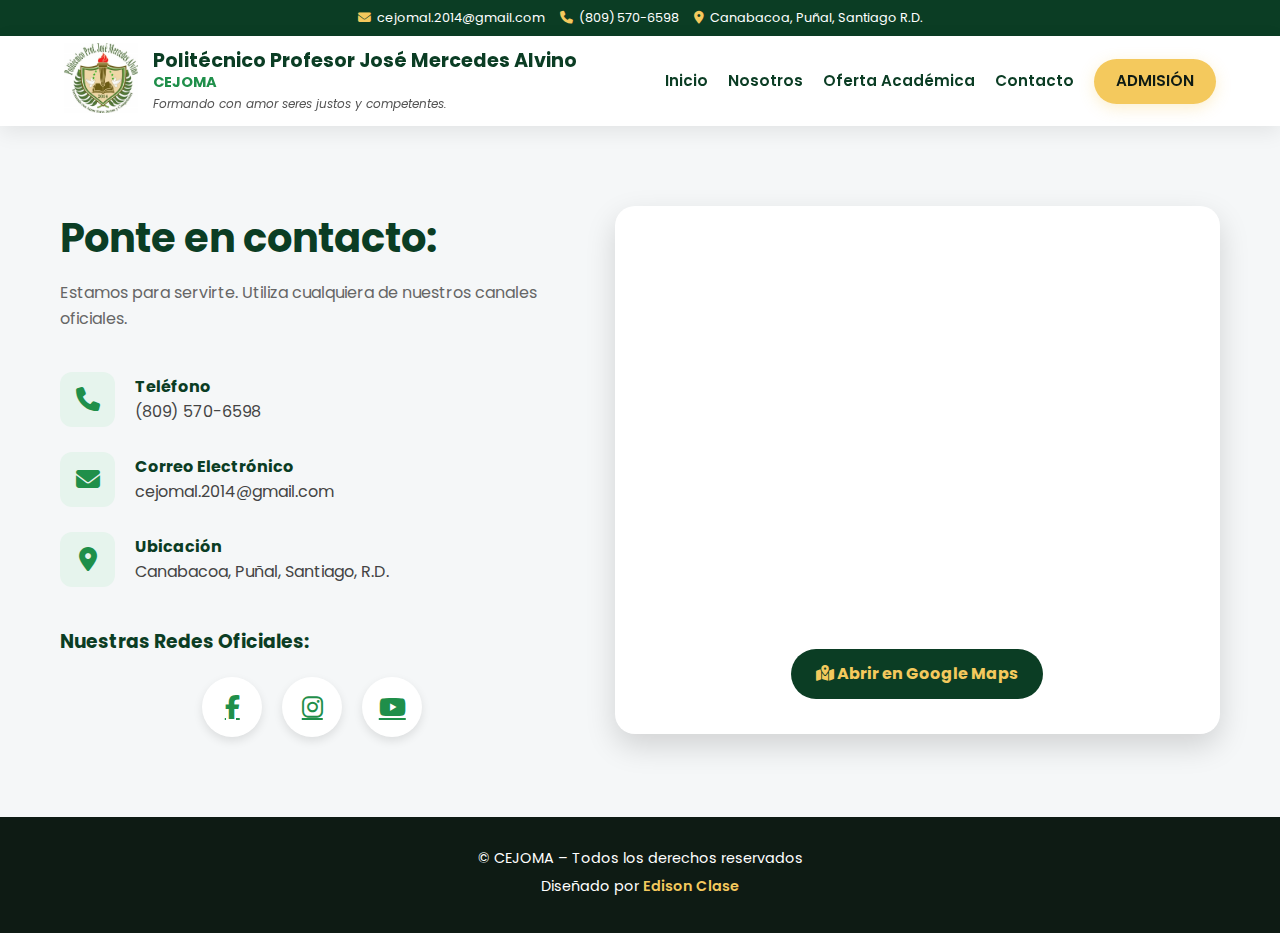
<file: contacto/index.html>
<!DOCTYPE html>
<html lang="es">
<head>
  <meta charset="UTF-8">
  <meta name="viewport" content="width=device-width, initial-scale=1.0">
  <meta name="description" content="Politécnico Profesor José Mercedes Alvino (CEJOMA). Educación técnico-profesional en Santiago, República Dominicana.">
  <meta name="author" content="Edison Clase">
  <meta name="robots" content="index, follow">
  <title>CEJOMA | Politécnico Profesor José Mercedes Alvino</title>
  <link rel="icon" type="image/png" href="../img/logo_jma.png">
  <link rel="preconnect" href="https://fonts.googleapis.com">
  <link rel="preconnect" href="https://fonts.gstatic.com" crossorigin>
  <link href="https://fonts.googleapis.com/css2?family=Poppins:wght@300;400;600;700&display=swap" rel="stylesheet">
  <link rel="stylesheet" href="https://cdnjs.cloudflare.com/ajax/libs/font-awesome/6.5.0/css/all.min.css">
  <link rel="stylesheet" href="../css/global.css">
  <link rel="stylesheet" href="../contacto/styles.css">
</head>

<body>
  <div class="barra_principal">
    <span><i class="fa-solid fa-envelope"></i> cejomal.2014@gmail.com</span>
    <span><i class="fa-solid fa-phone"></i> (809) 570-6598</span>
    <span><i class="fa-solid fa-location-dot"></i> Canabacoa, Puñal, Santiago R.D.</span>
  </div>
  
<header class="encabezado">
  <div class="marca">
    <a href="../index.html"> 
      <img src="../img/Logo_cejoma.jpg" alt="Logo de Cejoma">
    </a>
    <div class="marca-texto">
      <h1>Politécnico Profesor José Mercedes Alvino</h1>
      <h2>CEJOMA</h2>
      <p>Formando con amor seres justos y competentes.</p>
    </div>
  </div> 
    <nav id="menu">
      <a href="../index.html">Inicio</a>
      <a href="../nosotros/index.html">Nosotros</a>
      <a href="../oferta_academica/index.html">Oferta Académica</a>
      <a href="../contacto/index.html">Contacto</a>
      <a class="btn-admision" href="#">Admisión</a>
    </nav>
  <div class="menu-toggle" id="btnMenu">☰</div>
</header>

<main class="contacto_pagina animar_entrada">
  <div class="contacto_contenedor">
    
    <div class="info_contacto">
      <h2 class="titulo_lateral">Ponte en contacto:</h2>
      <p class="subtitulo_contacto">Estamos para servirte. Utiliza cualquiera de nuestros canales oficiales.</p>

      <div class="metodos_contacto">
        <div class="item_contacto">
          <i class="fa-solid fa-phone"></i>
          <div>
            <span>Teléfono</span>
            <p>(809) 570-6598</p>
          </div>
        </div>

        <div class="item_contacto">
          <i class="fa-solid fa-envelope"></i>
          <div>
            <span>Correo Electrónico</span>
            <p>cejomal.2014@gmail.com</p>
          </div>
        </div>

        <div class="item_contacto">
          <i class="fa-solid fa-location-dot"></i>
          <div>
            <span>Ubicación</span>
            <p>Canabacoa, Puñal, Santiago, R.D.</p>
          </div>
        </div>
      </div>

      <div class="redes_contacto">
        <h3 style="color: var(--verde-oscuro); margin-bottom: 20px;">Nuestras Redes Oficiales:</h3>
        <div class="redes"> <a href="https://www.facebook.com/profile.php?id=100009640831152" target="_blank" title="Facebook">
            <i class="fa-brands fa-facebook-f"></i>
          </a>
          <a href="https://www.instagram.com/jose_mercedes_alvino/" target="_blank" title="Instagram">
            <i class="fa-brands fa-instagram"></i>
          </a>
          <a href="http://www.youtube.com/@politecnicoprofesorjosemer7603" target="_blank" title="YouTube">
            <i class="fa-brands fa-youtube"></i>
          </a>
        </div>
      </div>
    </div>

    <div class="mapa_contenedor">
      <div class="caja_mapa_relieve">
        <iframe 
          src="https://www.google.com/maps/embed?pb=!1m18!1m12!1m3!1d3763.5623456789!2d-70.645678!3d19.412345!2m3!1f0!2f0!3f0!3m2!1i1024!2i768!4f13.1!3m3!1m2!1s0x0%3A0x0!2zMTnCsDI0JzQ0LjQiTiA3MMKwMzgnNDQuNCJX!5e0!3m2!1ses!2sdo!4v1625500000000" 
          width="100%" height="400" style="border:0;" allowfullscreen="" loading="lazy">
        </iframe>
        <div class="boton_mapa">
          <a href="https://maps.google.com" target="_blank">
            <i class="fa-solid fa-map-location-dot"></i> Abrir en Google Maps
          </a>
        </div>
      </div>
    </div>

  </div>
</main>

  <footer>
    <p>© CEJOMA – Todos los derechos reservados</p>
    <p>Diseñado por <span>Edison Clase</span></p>
  </footer>
    <script>
    const btnMenu = document.getElementById('btnMenu');
    const menu = document.getElementById('menu');

    btnMenu.addEventListener('click', () => {
    menu.classList.toggle('mostrar');
    });
  </script>

</body>

</html>
</file>
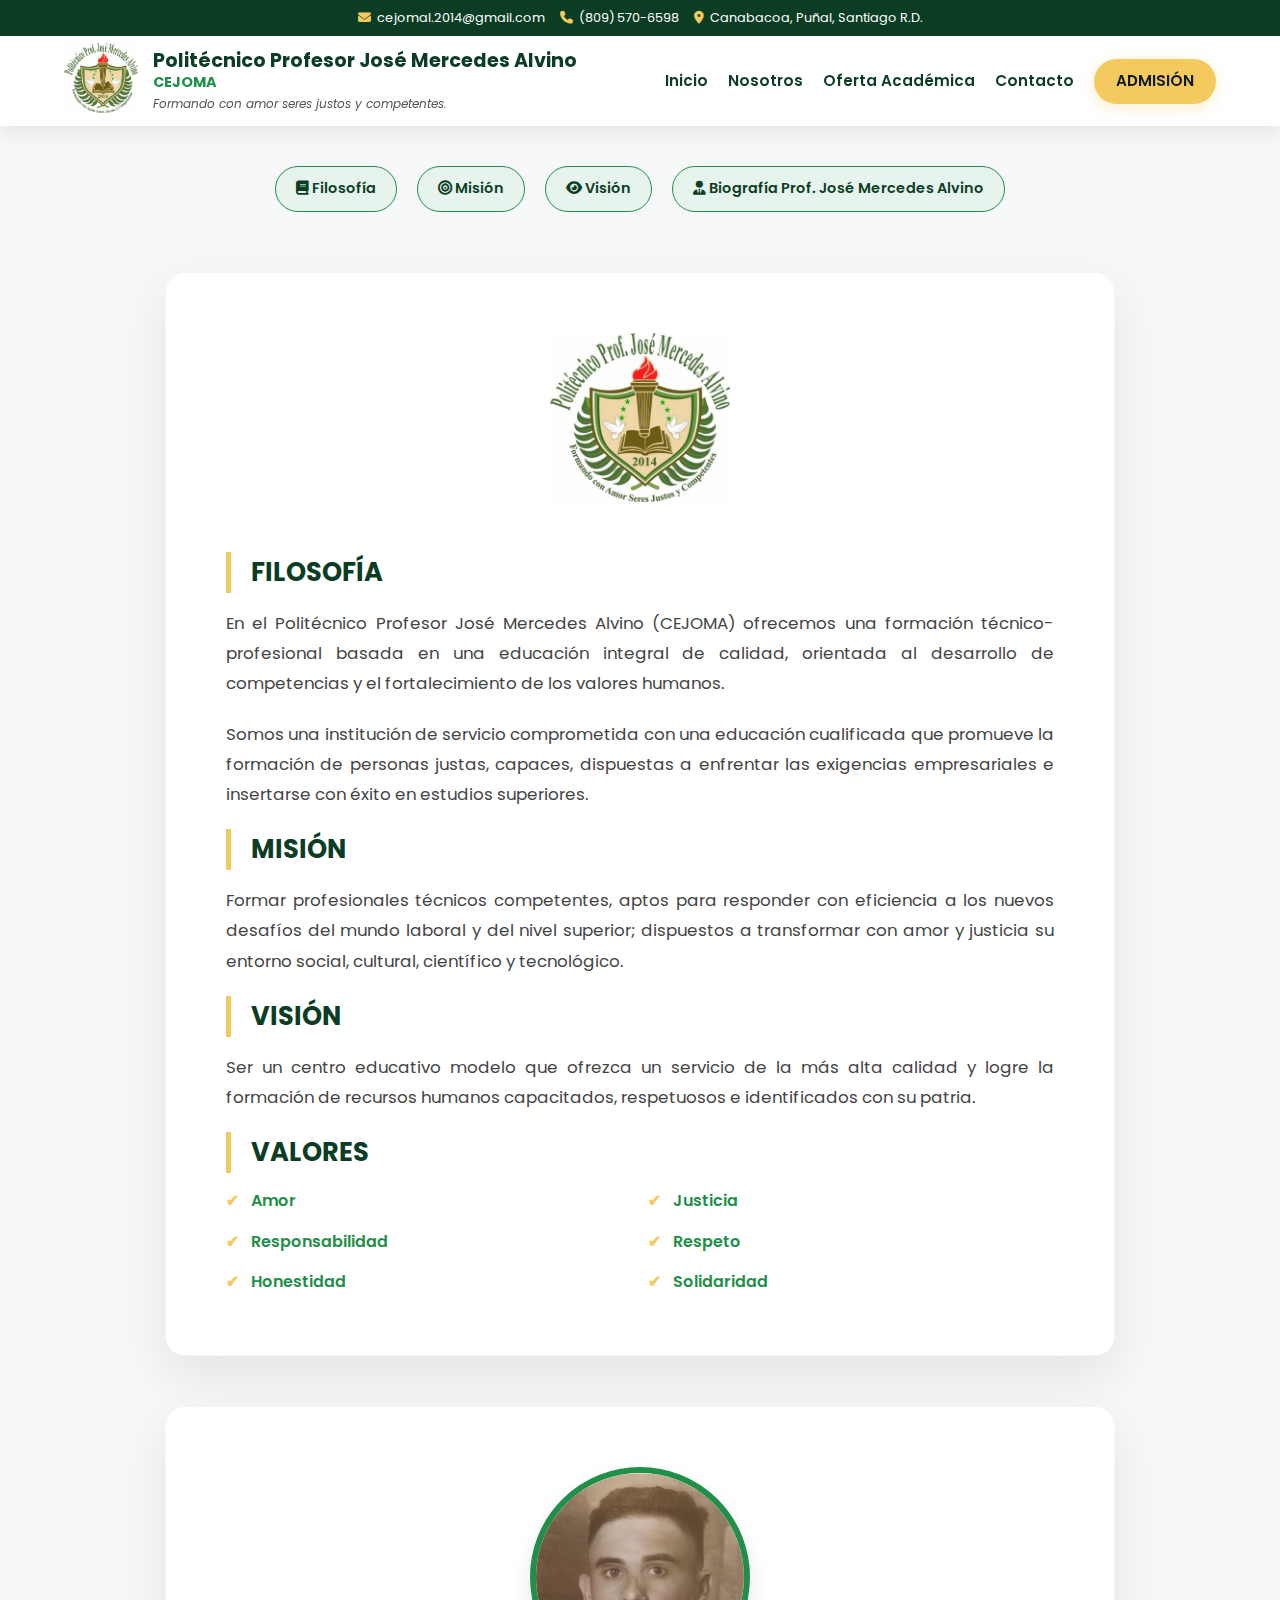
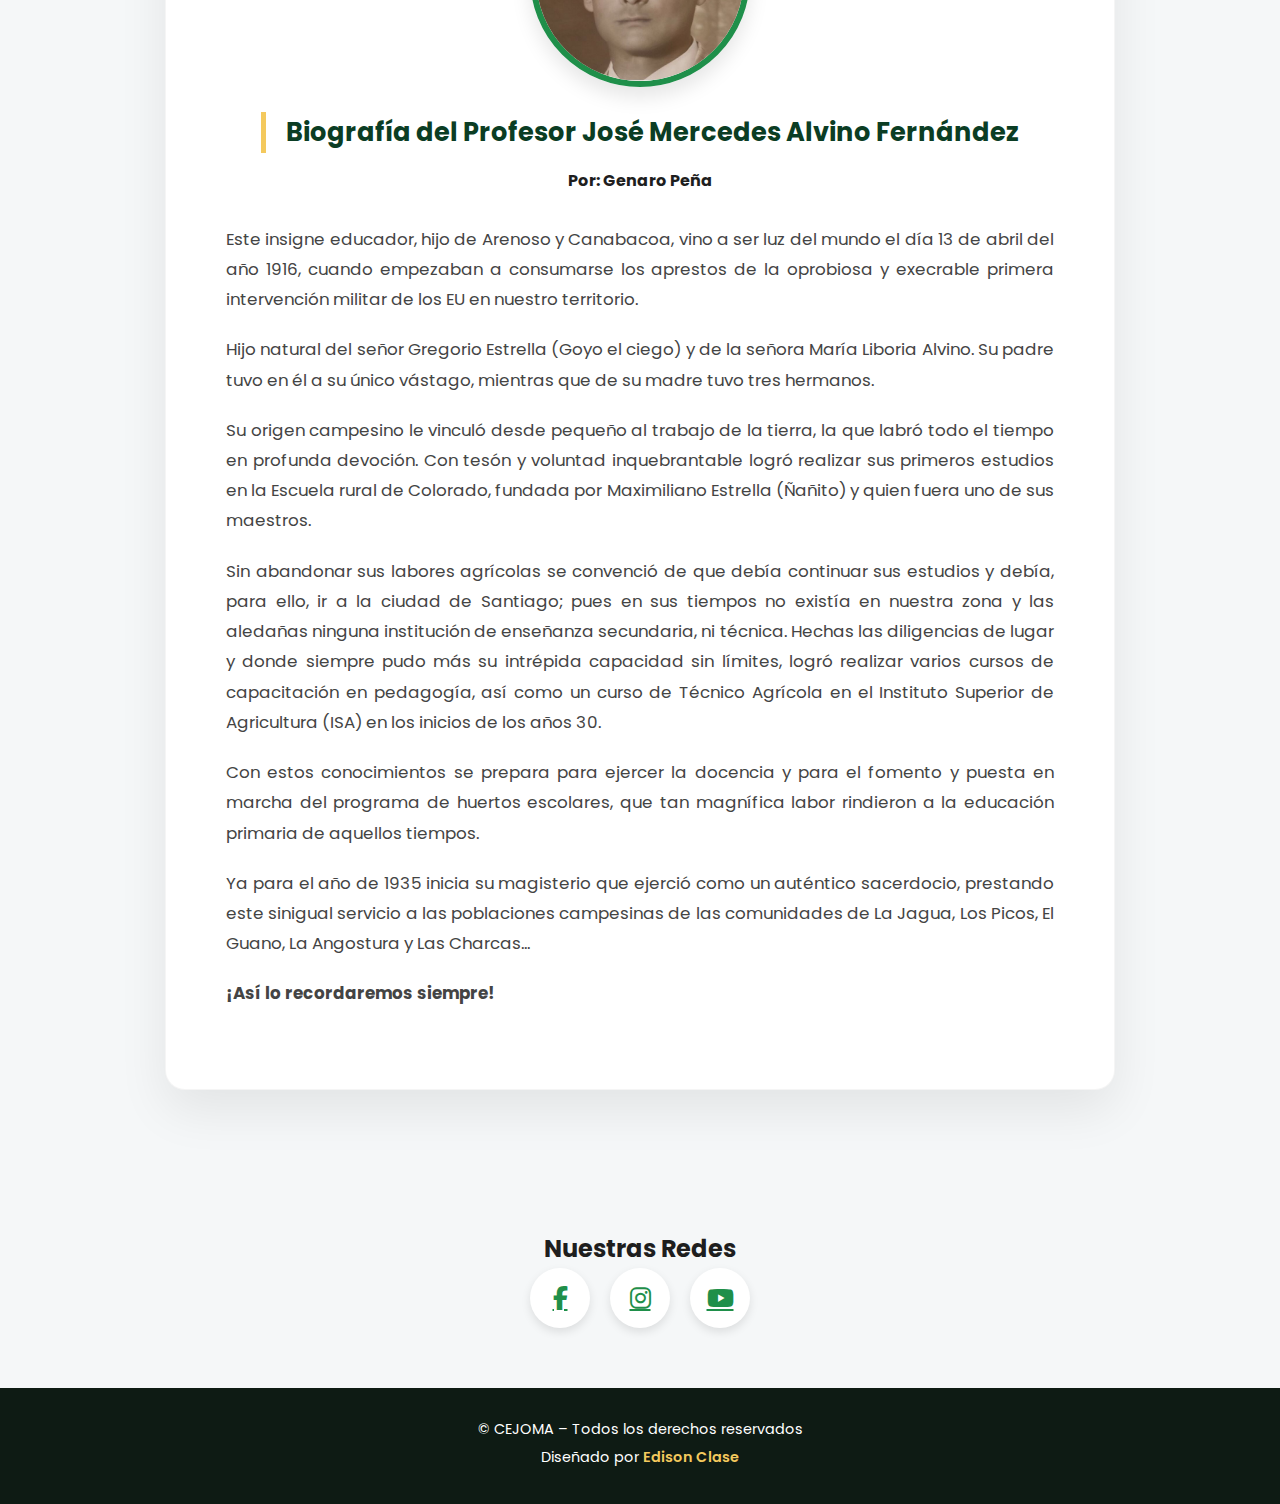
<file: nosotros/index.html>
<!DOCTYPE html>
<html lang="es">
<head>
  <meta charset="UTF-8">
  <meta name="viewport" content="width=device-width, initial-scale=1.0">
  <meta name="description" content="Politécnico Profesor José Mercedes Alvino (CEJOMA). Educación técnico-profesional en Santiago, República Dominicana.">
  <meta name="author" content="Edison Clase">
  <meta name="robots" content="index, follow">
  <title>CEJOMA | Sobre Nosotros</title>
  <link rel="icon" type="image/png" href="../img/logo_jma.png">
  <link rel="preconnect" href="https://fonts.googleapis.com">
  <link rel="preconnect" href="https://fonts.gstatic.com" crossorigin>
  <link href="https://fonts.googleapis.com/css2?family=Poppins:wght@300;400;600;700&display=swap" rel="stylesheet">
  <link rel="stylesheet" href="https://cdnjs.cloudflare.com/ajax/libs/font-awesome/6.5.0/css/all.min.css">
  <link rel="stylesheet" href="../css/global.css">
  <link rel="stylesheet" href="../nosotros/styles.css">
</head>

<body>
  <div class="barra_principal">
    <span><i class="fa-solid fa-envelope"></i> cejomal.2014@gmail.com</span>
    <span><i class="fa-solid fa-phone"></i> (809) 570-6598</span>
    <span><i class="fa-solid fa-location-dot"></i> Canabacoa, Puñal, Santiago R.D.</span>
  </div>

<header class="encabezado">
  <div class="marca">
    <a href="../index.html" class="logo-link"> 
      <img src="../img/Logo_cejoma.jpg" alt="Logo de Cejoma">
    </a>
    <div class="marca-texto">
      <h1>Politécnico Profesor José Mercedes Alvino</h1>
      <h2>CEJOMA</h2>
      <p>Formando con amor seres justos y competentes.</p>
    </div>
  </div> 
    <nav id="menu">
      <a href="../index.html">Inicio</a>
      <a href="../nosotros/index.html">Nosotros</a>
      <a href="../oferta_academica/index.html">Oferta Académica</a>
      <a href="../contacto/index.html">Contacto</a>
      <a class="btn-admision" href="#">Admisión</a>
    </nav>
  <div class="menu-toggle" id="btnMenu">☰</div>
</header>

  <div class="accesos_rapidos animar_entrada">
      <a href="#filosofia"><i class="fa-solid fa-book"></i> Filosofía</a>
      <a href="#mision"><i class="fa-solid fa-bullseye"></i> Misión</a>
      <a href="#vision"><i class="fa-solid fa-eye"></i> Visión</a>
      <a href="#bio"><i class="fa-solid fa-user-tie"></i> Biografía Prof. José Mercedes Alvino</a>
  </div>

  <main class="nosotros_seccion animar_entrada">
    <div class="filo_contenedor">
      
      <div class="filo_caja_relieve" id="filosofia">
        <img class="logo_institucion_grande" src="../img/Logo_cejoma.jpg" alt="Logo de Cejoma">

        <article class="bloque_texto">
          <h3>FILOSOFÍA</h3>
          <p>En el Politécnico Profesor José Mercedes Alvino (CEJOMA) ofrecemos una formación técnico-profesional basada en una educación integral de calidad, orientada al desarrollo de competencias y el fortalecimiento de los valores humanos.</p>
          <p>Somos una institución de servicio comprometida con una educación cualificada que promueve la formación de personas justas, capaces, dispuestas a enfrentar las exigencias empresariales e insertarse con éxito en estudios superiores.</p>
        </article>

        <article class="bloque_texto" id="mision">
          <h3>MISIÓN</h3>
          <p>Formar profesionales técnicos competentes, aptos para responder con eficiencia a los nuevos desafíos del mundo laboral y del nivel superior; dispuestos a transformar con amor y justicia su entorno social, cultural, científico y tecnológico.</p>
        </article>

        <article class="bloque_texto" id="vision">
          <h3>VISIÓN</h3>
          <p>Ser un centro educativo modelo que ofrezca un servicio de la más alta calidad y logre la formación de recursos humanos capacitados, respetuosos e identificados con su patria.</p>
        </article>

        <article class="bloque_texto">
          <h3>VALORES</h3>
          <ul class="lista_valores">
            <li>Amor</li>
            <li>Justicia</li>
            <li>Responsabilidad</li>
            <li>Respeto</li>
            <li>Honestidad</li>
            <li>Solidaridad</li>
          </ul>
        </article>
      </div>

      <div class="filo_caja_relieve" id="bio" style="margin-top: 50px;">
        <div class="bio_header">
            <img class="foto_biografia" src="../img/jose_mercedes_alvino.jpeg" alt="José Mercedes Alvino">
            <div class="bloque_texto">
                <h3>Biografía del Profesor José Mercedes Alvino Fernández</h3>
                <h4>Por: Genaro Peña</h4>
            </div>
        </div>

        <article class="bloque_texto bio_contenido">
          <p>Este insigne educador, hijo de Arenoso y Canabacoa, vino a ser luz del mundo el día 13 de abril del año 1916, cuando empezaban a consumarse los aprestos de la oprobiosa y execrable primera intervención militar de los EU en nuestro territorio.</p>
          <p>Hijo natural del señor Gregorio Estrella (Goyo el ciego) y de la señora María Liboria Alvino. Su padre tuvo en él a su único vástago, mientras que de su madre tuvo tres hermanos.</p>
          <p>Su origen campesino le vinculó desde pequeño al trabajo de la tierra, la que labró todo el tiempo en profunda devoción. Con tesón y voluntad inquebrantable logró realizar sus primeros estudios en la Escuela rural de Colorado, fundada por Maximiliano Estrella (Ñañito) y quien fuera uno de sus maestros.</p>
          <p>Sin abandonar sus labores agrícolas se convenció de que debía continuar sus estudios y debía, para ello, ir a la ciudad de Santiago; pues en sus tiempos no existía en nuestra zona y las aledañas ninguna institución de enseñanza secundaria, ni técnica. Hechas las diligencias de lugar y donde siempre pudo más su intrépida capacidad sin límites, logró realizar varios cursos de capacitación en pedagogía, así como un curso de Técnico Agrícola en el Instituto Superior de Agricultura (ISA) en los inicios de los años 30.</p>
          <p>Con estos conocimientos se prepara para ejercer la docencia y para el fomento y puesta en marcha del programa de huertos escolares, que tan magnífica labor rindieron a la educación primaria de aquellos tiempos.</p>
          <p>Ya para el año de 1935 inicia su magisterio que ejerció como un auténtico sacerdocio, prestando este sinigual servicio a las poblaciones campesinas de las comunidades de La Jagua, Los Picos, El Guano, La Angostura y Las Charcas...</p>
          <p><strong>¡Así lo recordaremos siempre!</strong></p>
        </article>
      </div>

    </div>
  </main>

  <section id="contacto" class="contacto">
    <h2>Nuestras Redes</h2>
    <div class="redes">
      <a href="https://www.facebook.com/profile.php?id=100009640831152" target="_blank"><i class="fa-brands fa-facebook-f"></i></a>
      <a href="https://www.instagram.com/jose_mercedes_alvino/" target="_blank"><i class="fa-brands fa-instagram"></i></a>
      <a href="http://www.youtube.com/@politecnicoprofesorjosemer7603" target="_blank"><i class="fa-brands fa-youtube"></i></a>
    </div>
  </section>

  <footer>
    <p>© CEJOMA – Todos los derechos reservados</p>
    <p>Diseñado por <span>Edison Clase</span></p>
  </footer>
    <script>
    const btnMenu = document.getElementById('btnMenu');
    const menu = document.getElementById('menu');

    btnMenu.addEventListener('click', () => {
    menu.classList.toggle('mostrar');
    });
  </script>
</body>
</html>
</file>
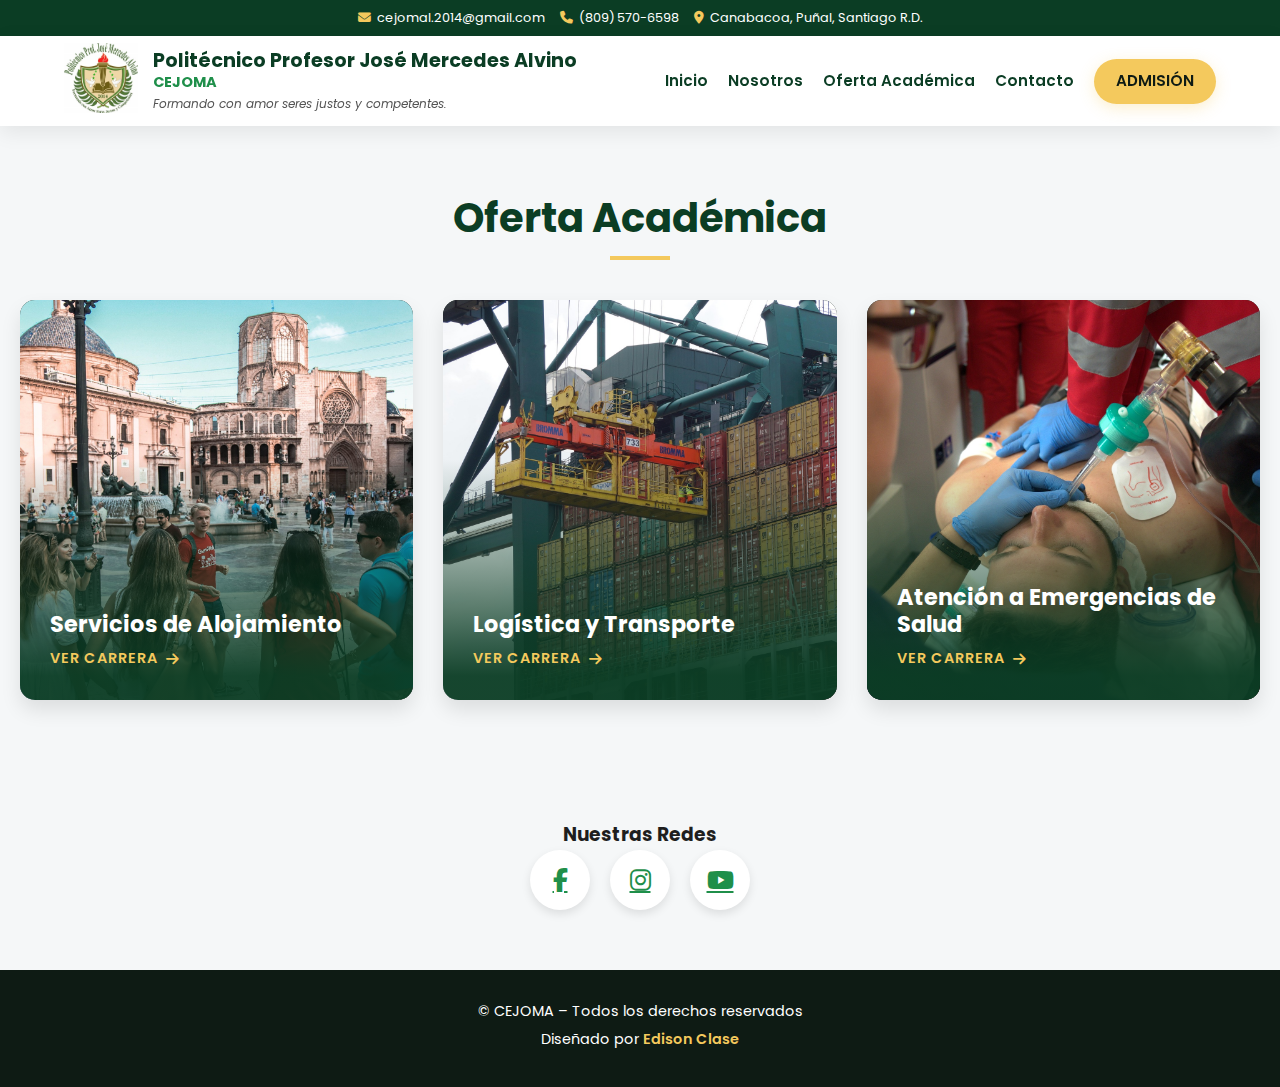
<file: oferta_academica/index.html>
<!DOCTYPE html>
<html lang="es">
<head>
  <meta charset="UTF-8">
  <meta name="viewport" content="width=device-width, initial-scale=1.0">
  <meta name="description" content="Politécnico Profesor José Mercedes Alvino (CEJOMA). Educación técnico-profesional en Santiago, República Dominicana.">
  <meta name="author" content="Edison Clase">
  <meta name="robots" content="index, follow">
  <title>CEJOMA | Oferta Académica</title>
  <link rel="icon" type="image/png" href="../img/logo_jma.png">
  <link rel="preconnect" href="https://fonts.googleapis.com">
  <link rel="preconnect" href="https://fonts.gstatic.com" crossorigin>
  <link href="https://fonts.googleapis.com/css2?family=Poppins:wght@300;400;600;700&display=swap" rel="stylesheet">
  <link rel="stylesheet" href="https://cdnjs.cloudflare.com/ajax/libs/font-awesome/6.5.0/css/all.min.css">
  <link rel="stylesheet" href="../css/global.css">
  <link rel="stylesheet" href="../oferta_academica/styles.css">
</head>

<body>
  <div class="barra_principal">
    <span><i class="fa-solid fa-envelope"></i> cejomal.2014@gmail.com</span>
    <span><i class="fa-solid fa-phone"></i> (809) 570-6598</span>
    <span><i class="fa-solid fa-location-dot"></i> Canabacoa, Puñal, Santiago R.D.</span>
  </div>

<header class="encabezado">
  <div class="marca">
    <a href="../index.html"> 
      <img src="../img/Logo_cejoma.jpg" alt="Logo de Cejoma">
    </a>
    <div class="marca-texto">
      <h1>Politécnico Profesor José Mercedes Alvino</h1>
      <h2>CEJOMA</h2>
      <p>Formando con amor seres justos y competentes.</p>
    </div>
  </div> 
    <nav id="menu">
      <a href="../index.html">Inicio</a>
      <a href="../nosotros/index.html">Nosotros</a>
      <a href="../oferta_academica/index.html">Oferta Académica</a>
      <a href="../contacto/index.html">Contacto</a>
      <a class="btn-admision" href="#">Admisión</a>
    </nav>
  <div class="menu-toggle" id="btnMenu">☰</div>
</header>
<section class="oferta_academica" id="clases">
  <h2 class="of_aca_titulo animar_entrada">Oferta Académica</h2>

  <div class="contenedor_ofertas">
    
    <a href="../programs/servicios_alojamiento/index.html" class="oferta_caja animar_entrada retraso-1">
      <img class="img_clases" src="../img/servicio_alojamiento.jpg" alt="Servicios de Alojamiento">
      <div class="capa_texto">
        <h3>Servicios de Alojamiento</h3>
        <span class="btn_falso">Ver Carrera <i class="fa-solid fa-arrow-right"></i></span>
      </div>
    </a>

    <a href="../programs/logistica_transporte/index.html" class="oferta_caja animar_entrada retraso-2">
      <img class="img_clases" src="../img/logistica_transporte.jpg" alt="Logística y Transporte">
      <div class="capa_texto">
        <h3>Logística y Transporte</h3>
        <span class="btn_falso">Ver Carrera <i class="fa-solid fa-arrow-right"></i></span>
      </div>
    </a>

    <a href="../programs/atencion_emergencia_salud/index.html" class="oferta_caja animar_entrada retraso-3">
      <img class="img_clases" src="../img/atencion_emergencias.jpg" alt="Salud">
      <div class="capa_texto">
        <h3>Atención a Emergencias de Salud</h3>
        <span class="btn_falso">Ver Carrera <i class="fa-solid fa-arrow-right"></i></span>
      </div>
    </a>

  </div>
</section>

<section id="contacto" class="contacto">
    <h3>Nuestras Redes</h3>
    <div class="redes">
      <a href="https://www.facebook.com/profile.php?id=100009640831152" target="_blank"><i class="fa-brands fa-facebook-f"></i></a>
      <a href="https://www.instagram.com/jose_mercedes_alvino/" target="_blank"><i class="fa-brands fa-instagram"></i></a>
      <a href="http://www.youtube.com/@politecnicoprofesorjosemer7603" target="_blank"><i class="fa-brands fa-youtube"></i></a>
    </div>
</section>

  <footer class="animar_entrada">
    <p>© CEJOMA – Todos los derechos reservados</p>
    <p>Diseñado por <span>Edison Clase</span></p>
  </footer>
    <script>
    const btnMenu = document.getElementById('btnMenu');
    const menu = document.getElementById('menu');

    btnMenu.addEventListener('click', () => {
    menu.classList.toggle('mostrar');
    });
  </script>
</body>
</html>
</file>
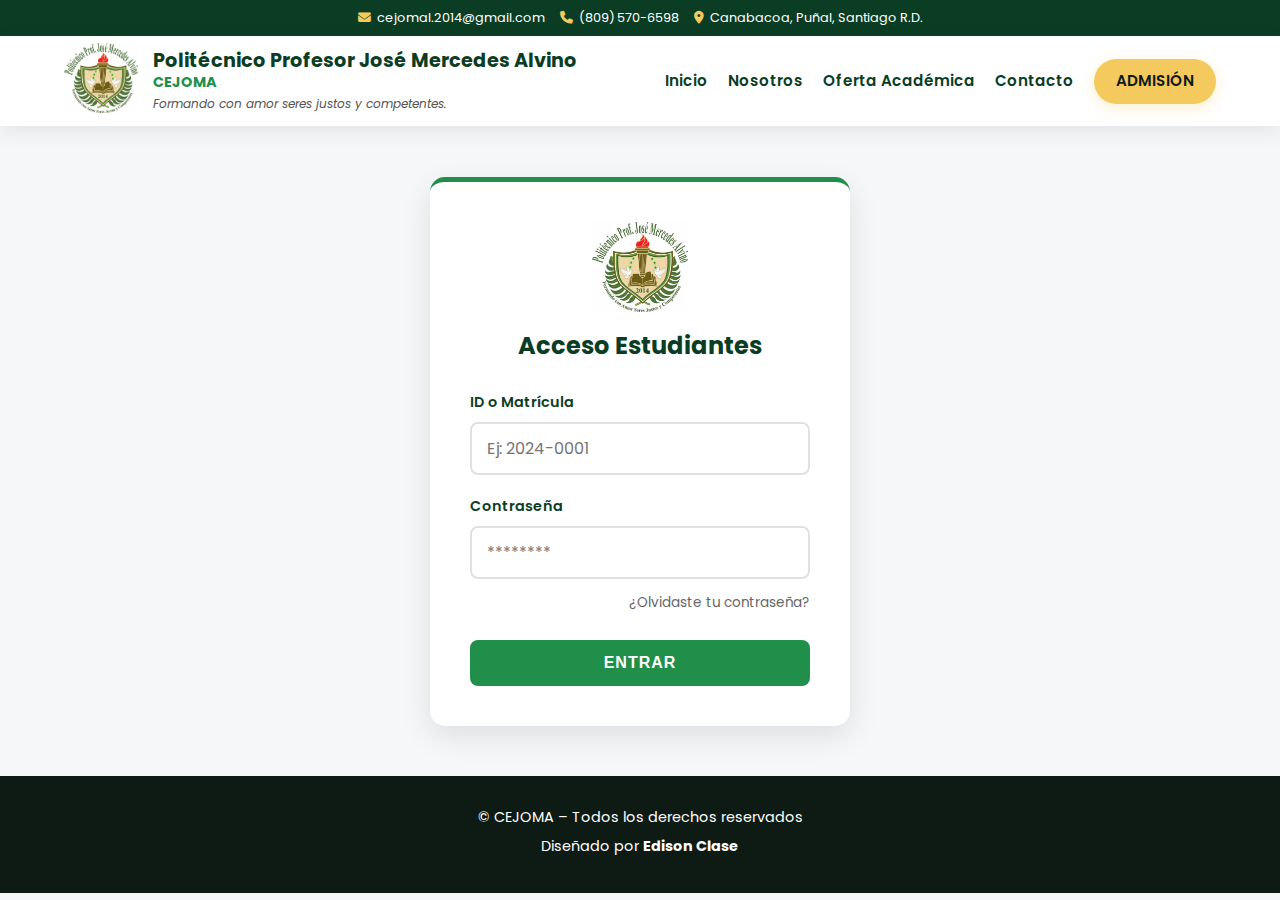
<file: tu_cejoma/index.html>
<!DOCTYPE html>
<html lang="es">
<head>
  <meta charset="UTF-8">
  <meta name="viewport" content="width=device-width, initial-scale=1.0">
  <meta name="description" content="Politécnico Profesor José Mercedes Alvino (CEJOMA). Educación técnico-profesional en Santiago, República Dominicana.">
  <meta name="author" content="Edison Clase">
  <meta name="robots" content="index, follow">
  <title>CEJOMA | Politécnico Profesor José Mercedes Alvino</title>
  <link rel="icon" type="image/png" href="../img/logo_jma.png">
  <link rel="preconnect" href="https://fonts.googleapis.com">
  <link rel="preconnect" href="https://fonts.gstatic.com" crossorigin>
  <link href="https://fonts.googleapis.com/css2?family=Poppins:wght@300;400;600;700&display=swap" rel="stylesheet">
  <link rel="stylesheet" href="https://cdnjs.cloudflare.com/ajax/libs/font-awesome/6.5.0/css/all.min.css">
  <link rel="stylesheet" href="../css/global.css">
  <link rel="stylesheet" href="../tu_cejoma/styles.css">
</head>

<body>
  <div class="barra_principal">
    <span><i class="fa-solid fa-envelope"></i> cejomal.2014@gmail.com</span>
    <span><i class="fa-solid fa-phone"></i> (809) 570-6598</span>
    <span><i class="fa-solid fa-location-dot"></i> Canabacoa, Puñal, Santiago R.D.</span>
  </div>
  
<header class="encabezado">
  <div class="marca">
    <a href="../index.html"> 
      <img src="../img/Logo_cejoma.jpg" alt="Logo de Cejoma">
    </a>
    <div class="marca-texto">
      <h1>Politécnico Profesor José Mercedes Alvino</h1>
      <h2>CEJOMA</h2>
      <p>Formando con amor seres justos y competentes.</p>
    </div>
  </div> 
    <nav id="menu">
      <a href="../index.html">Inicio</a>
      <a href="../nosotros/index.html">Nosotros</a>
      <a href="../oferta_academica/index.html">Oferta Académica</a>
      <a href="../contacto/index.html">Contacto</a>
      <a class="btn-admision" href="#">Admisión</a>
    </nav>
  <div class="menu-toggle" id="btnMenu">☰</div>
</header>

  <main>
    <section class="login-container">
      <form class="form_estudiantes">
        <img src="../img/Logo_cejoma.jpg" alt="Logo Formulario" class="form_logo">
        <h3>Acceso Estudiantes</h3>
        
        <div class="input-group">
          <label for="student-id">ID o Matrícula</label>
          <input type="text" id="student-id" class="form_est-input" placeholder="Ej: 2024-0001" required>
        </div>
        
        <div class="input-group">
          <label for="password">Contraseña</label>
          <input type="password" id="password" class="form_est-input" placeholder="********" required>
        </div>

        <div class="form-footer">
          <a href="/recuperar-password.html" class="link-olvido">¿Olvidaste tu contraseña?</a>
        </div>
        
        <button type="submit" class="btn-enviar">Entrar</button>
      </form>
    </section>
  </main>

  <footer>
    <p>© CEJOMA – Todos los derechos reservados</p>
    <p>Diseñado por <strong>Edison Clase</strong></p>
  </footer>
  <script>
    const btnMenu = document.getElementById('btnMenu');
    const menu = document.getElementById('menu');

    btnMenu.addEventListener('click', () => {
    menu.classList.toggle('mostrar');
    });
  </script>

</body>

</html>
</file>
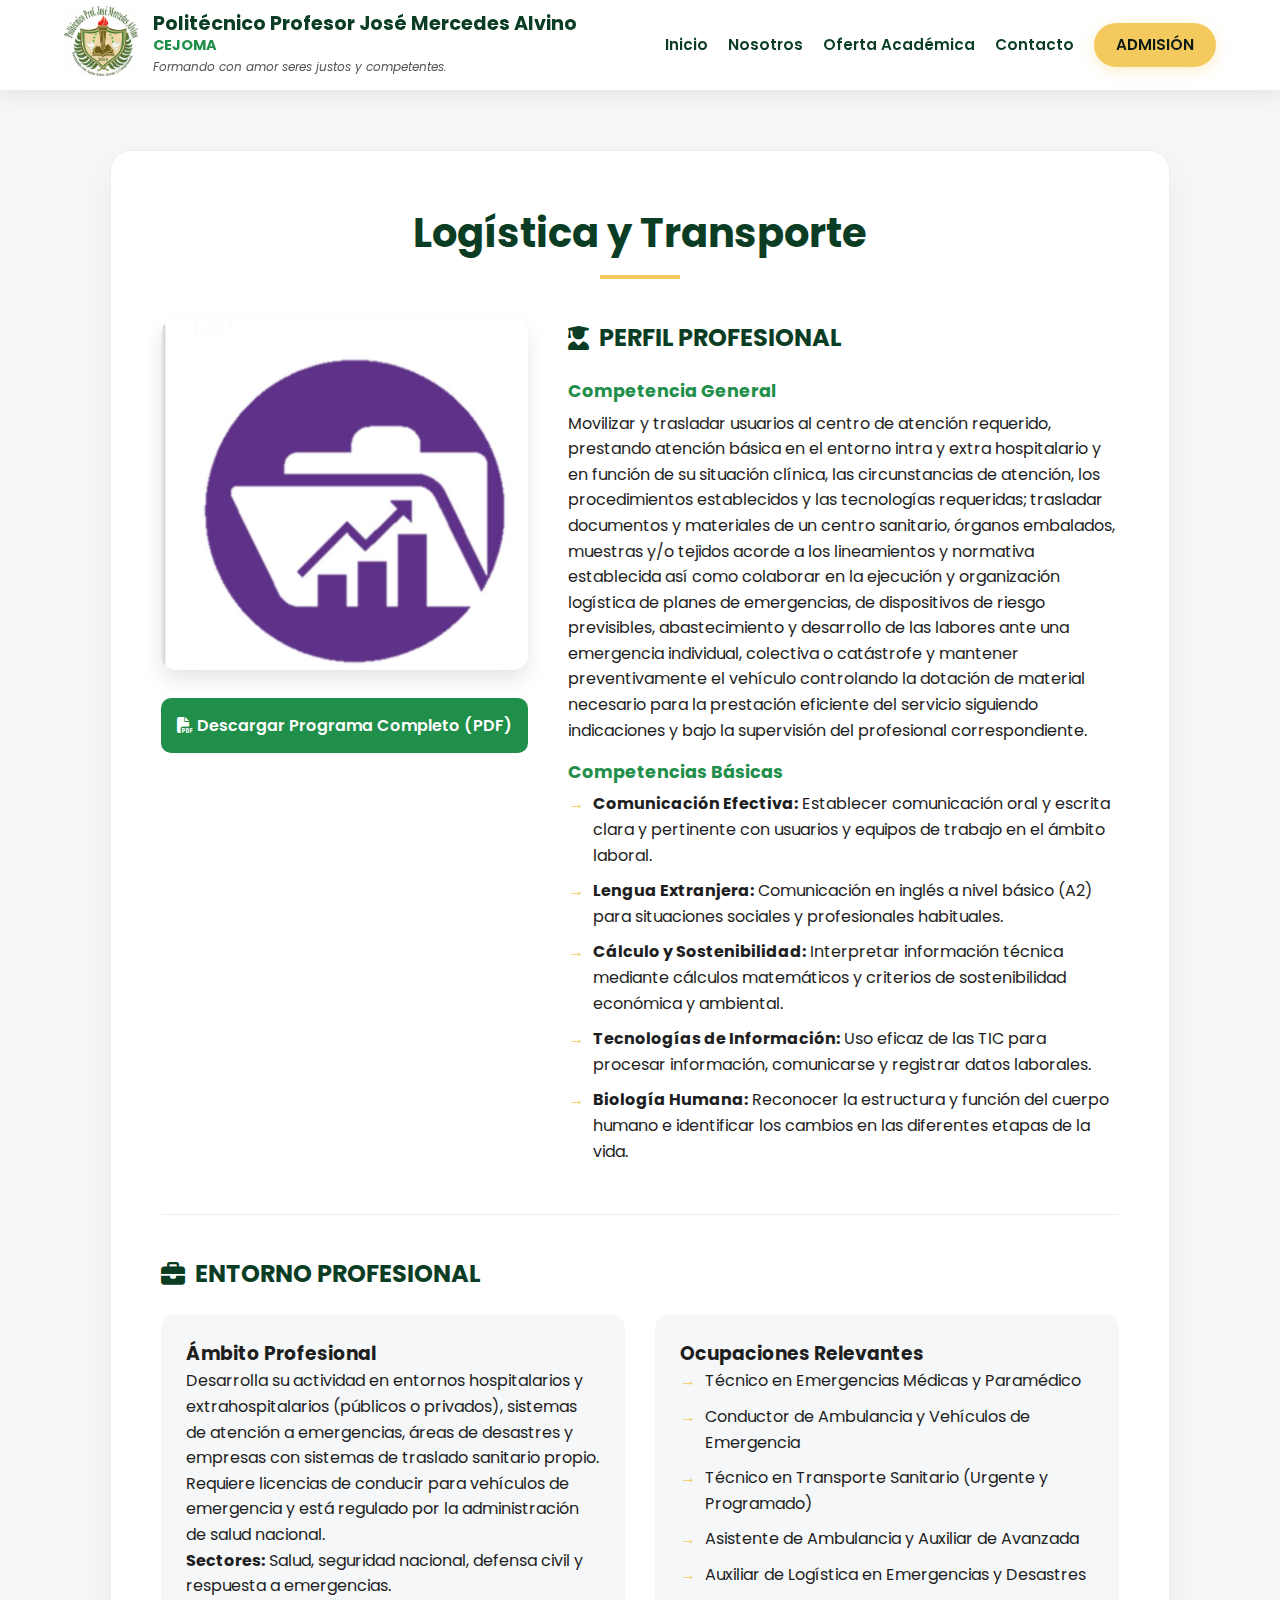
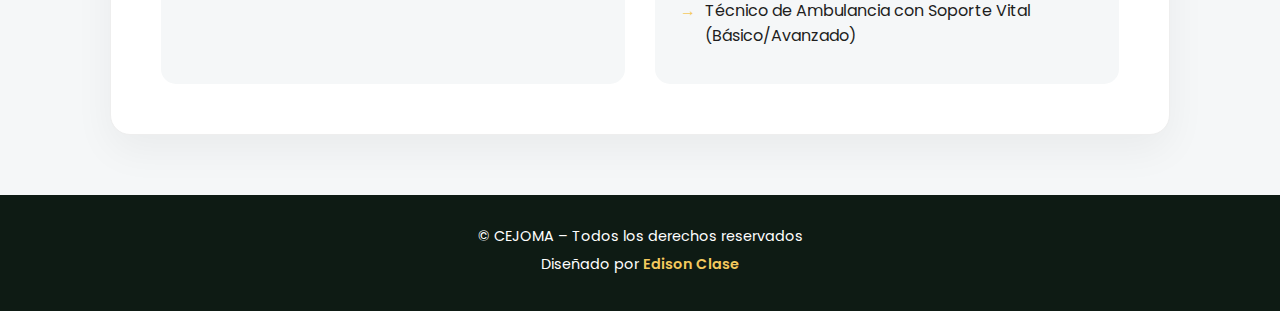
<file: programs/atencion_emergencia_salud/index.html>
<!DOCTYPE html>
<html lang="es">
<head>
    <meta charset="UTF-8">
    <meta name="viewport" content="width=device-width, initial-scale=1.0">
    <title>Logística y Transporte | CEJOMA</title>
    <meta name="description" content="Perfil profesional y competencias del Bachillerato Técnico en Gestión Logística y Transporte en el Politécnico CEJOMA.">
    <link rel="icon" type="image/png" href="../../img/logo-cejoma.png">
    
    <link rel="preconnect" href="https://fonts.googleapis.com">
    <link rel="preconnect" href="https://fonts.gstatic.com" crossorigin>
    <link href="https://fonts.googleapis.com/css2?family=Poppins:wght@300;400;600;700&display=swap" rel="stylesheet">
    <link rel="stylesheet" href="https://cdnjs.cloudflare.com/ajax/libs/font-awesome/6.5.0/css/all.min.css">
    <link rel="stylesheet" href="../../css/global.css">
    <link rel="stylesheet" href="../../programs/styles.css"> 
</head>
<body>
<header class="encabezado">
  <div class="marca">
    <a href="../../index.html"> 
      <img src="../../img/Logo_cejoma.jpg" alt="Logo de Cejoma">
    </a>
    <div class="marca-texto">
      <h1>Politécnico Profesor José Mercedes Alvino</h1>
      <h2>CEJOMA</h2>
      <p>Formando con amor seres justos y competentes.</p>
    </div>
  </div> 
    <nav id="menu">
      <a href="../index.html">Inicio</a>
      <a href="../nosotros/index.html">Nosotros</a>
      <a href="../oferta_academica/index.html">Oferta Académica</a>
      <a href="../contacto/index.html">Contacto</a>
      <a class="btn-admision" href="#">Admisión</a>
    </nav>
  <div class="menu-toggle" id="btnMenu">☰</div>
</header>

    <main class="contenedor_programa animar_entrada">
        <section class="bloque_programa">
            <header class="header_programa">
                <h1 class="title">Logística y Transporte</h1>
                <div class="linea_decorativa"></div>
            </header>

            <div class="grid_contenido">
                <div class="columna_imagen">
                    <img src="../../img/lt_logo.png" alt="Estudiantes de Logística y Transporte" class="img_principal">
                    <a href="../../documentos_cejoma/ZIcR-ayc037-3-bt-logistica-y-transportepdf.pdf" target="_blank" class="btn_pdf">
                        <i class="fa-solid fa-file-pdf"></i> Descargar Programa Completo (PDF)
                    </a>
                </div>

                <div class="columna_texto">
                    <h2 class="subtitle"><i class="fa-solid fa-user-graduate"></i>PERFIL PROFESIONAL</h2>
                    
                    <h3 class="minititle">Competencia General</h3>
                    <p class="texto_descripcion">
                        Movilizar y trasladar usuarios al centro de atención requerido, prestando atención básica en el entorno intra y extra hospitalario y en función de su situación clínica, las circunstancias de atención, los procedimientos establecidos y las tecnologías requeridas; trasladar documentos y materiales de un centro sanitario, órganos embalados, muestras y/o tejidos acorde a los lineamientos y normativa establecida así como colaborar en la ejecución y organización logística de planes de emergencias, de dispositivos de riesgo previsibles, abastecimiento y desarrollo de las labores ante una emergencia individual, colectiva o catástrofe y mantener preventivamente el vehículo controlando la dotación de material necesario para la prestación eficiente del servicio siguiendo indicaciones y bajo la supervisión del profesional correspondiente.
                    </p>
                    
                    <h3 class="minititle">Competencias Básicas</h3>
                    <ul class="lista_competencias">
                        <li><strong>Comunicación Efectiva:</strong> Establecer comunicación oral y escrita clara y pertinente con usuarios y equipos de trabajo en el ámbito laboral.</li>
                        <li><strong>Lengua Extranjera:</strong> Comunicación en inglés a nivel básico (A2) para situaciones sociales y profesionales habituales.</li>
                        <li><strong>Cálculo y Sostenibilidad:</strong> Interpretar información técnica mediante cálculos matemáticos y criterios de sostenibilidad económica y ambiental.</li>
                        <li><strong>Tecnologías de Información:</strong> Uso eficaz de las TIC para procesar información, comunicarse y registrar datos laborales.</li>
                        <li><strong>Biología Humana:</strong> Reconocer la estructura y función del cuerpo humano e identificar los cambios en las diferentes etapas de la vida.</li>
                    </ul>
                </div>
            </div>

            <hr class="separador">

            <section class="entorno_laboral">
                <h2 class="subtitle"><i class="fa-solid fa-briefcase"></i> ENTORNO PROFESIONAL</h2>
                <div class="grid_info">
                    <div class="info_caja">
                    <h3>Ámbito Profesional</h3>
                    <p>
                        Desarrolla su actividad en entornos hospitalarios y extrahospitalarios (públicos o privados), sistemas de atención a emergencias, áreas de desastres y empresas con sistemas de traslado sanitario propio. Requiere licencias de conducir para vehículos de emergencia y está regulado por la administración de salud nacional.
                    </p>
                    <p><strong>Sectores:</strong> Salud, seguridad nacional, defensa civil y respuesta a emergencias.</p>
                </div>
                    <div class="info_caja">
                    <h3>Ocupaciones Relevantes</h3>
                        <ul class="lista_puestos">
                            <li>Técnico en Emergencias Médicas y Paramédico</li>
                            <li>Conductor de Ambulancia y Vehículos de Emergencia</li>
                            <li>Técnico en Transporte Sanitario (Urgente y Programado)</li>
                            <li>Asistente de Ambulancia y Auxiliar de Avanzada</li>
                            <li>Auxiliar de Logística en Emergencias y Desastres</li>
                            <li>Técnico de Ambulancia con Soporte Vital (Básico/Avanzado)</li>
                        </ul>
                    </div>
                </div>
                </div>
            </section>
        </section>
    </main>

  <footer>
    <p>© CEJOMA – Todos los derechos reservados</p>
    <p>Diseñado por <span>Edison Clase</span></p>
  </footer>

  <script>
    const btnMenu = document.getElementById('btnMenu');
    const menu = document.getElementById('menu');

    btnMenu.addEventListener('click', () => {
        menu.classList.toggle('mostrar');
    });
  </script>

</body>
</html>
</file>
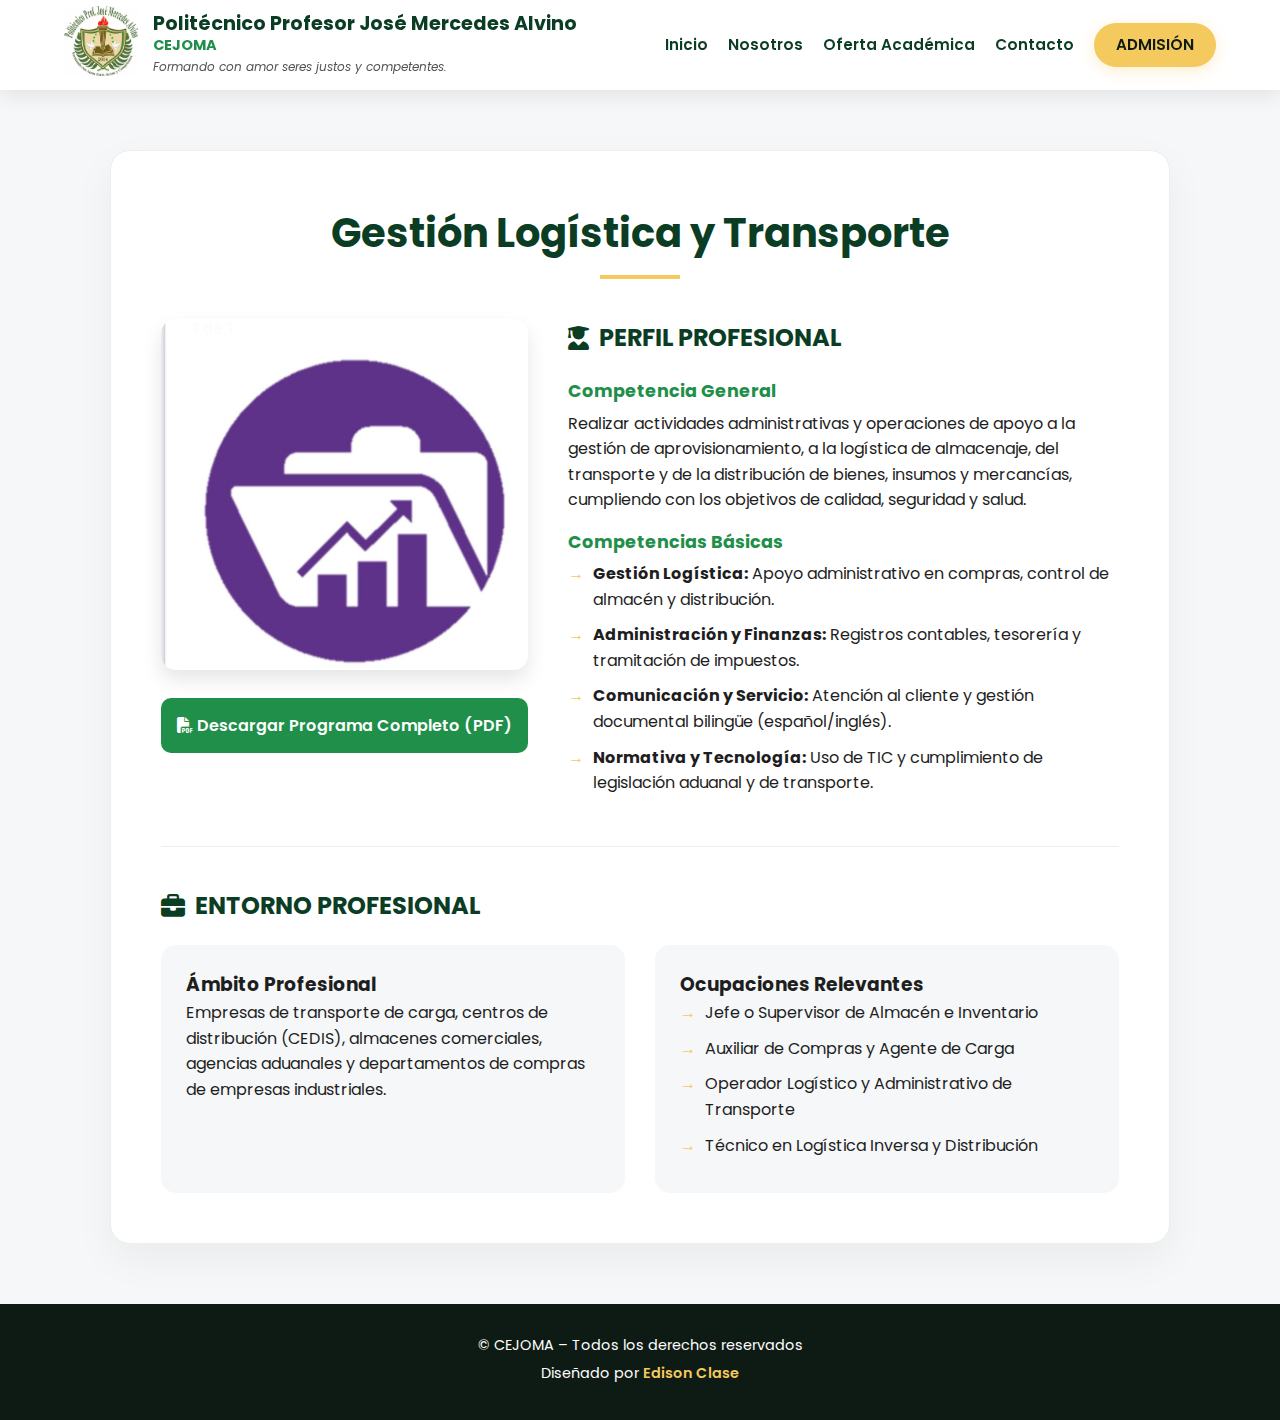
<file: programs/logistica_transporte/index.html>
<!DOCTYPE html>
<html lang="es">
<head>
    <meta charset="UTF-8">
    <meta name="viewport" content="width=device-width, initial-scale=1.0">
    <title>Logística y Transporte | CEJOMA</title>
    <meta name="description" content="Perfil profesional y competencias del Bachillerato Técnico en Gestión Logística y Transporte en el Politécnico CEJOMA.">
    <link rel="icon" type="image/png" href="../../img/logo-cejoma.png">
    
    <link rel="preconnect" href="https://fonts.googleapis.com">
    <link rel="preconnect" href="https://fonts.gstatic.com" crossorigin>
    <link href="https://fonts.googleapis.com/css2?family=Poppins:wght@300;400;600;700&display=swap" rel="stylesheet">
    <link rel="stylesheet" href="https://cdnjs.cloudflare.com/ajax/libs/font-awesome/6.5.0/css/all.min.css">
    <link rel="stylesheet" href="../../css/global.css">
    <link rel="stylesheet" href="../../programs/styles.css"> 
</head>
<body>
<header class="encabezado">
  <div class="marca">
    <a href="../../index.html"> 
      <img src="../../img/Logo_cejoma.jpg" alt="Logo de Cejoma">
    </a>
    <div class="marca-texto">
      <h1>Politécnico Profesor José Mercedes Alvino</h1>
      <h2>CEJOMA</h2>
      <p>Formando con amor seres justos y competentes.</p>
    </div>
  </div> 
    <nav id="menu">
      <a href="../index.html">Inicio</a>
      <a href="../nosotros/index.html">Nosotros</a>
      <a href="../oferta_academica/index.html">Oferta Académica</a>
      <a href="../contacto/index.html">Contacto</a>
      <a class="btn-admision" href="#">Admisión</a>
    </nav>
  <div class="menu-toggle" id="btnMenu">☰</div>
</header>

    <main class="contenedor_programa animar_entrada">
        <section class="bloque_programa">
            <header class="header_programa">
                <h1 class="title">Gestión Logística y Transporte</h1>
                <div class="linea_decorativa"></div>
            </header>

            <div class="grid_contenido">
                <div class="columna_imagen">
                    <img src="../../img/lt_logo.png" alt="Estudiantes de Logística y Transporte" class="img_principal">
                    <a href="../../documentos_cejoma/ZIcR-ayc037-3-bt-logistica-y-transportepdf.pdf" target="_blank" class="btn_pdf">
                        <i class="fa-solid fa-file-pdf"></i> Descargar Programa Completo (PDF)
                    </a>
                </div>

                <div class="columna_texto">
                    <h2 class="subtitle"><i class="fa-solid fa-user-graduate"></i>PERFIL PROFESIONAL</h2>
                    
                    <h3 class="minititle">Competencia General</h3>
                    <p class="texto_descripcion">
                        Realizar actividades administrativas y operaciones de apoyo a la gestión de aprovisionamiento, a la logística de almacenaje, del transporte y de la distribución de bienes, insumos y mercancías, cumpliendo con los objetivos de calidad, seguridad y salud.
                    </p>

                    <h3 class="minititle">Competencias Básicas</h3>
                    <ul class="lista_competencias">
                        <li><strong>Gestión Logística:</strong> Apoyo administrativo en compras, control de almacén y distribución.</li>
                        <li><strong>Administración y Finanzas:</strong> Registros contables, tesorería y tramitación de impuestos.</li>
                        <li><strong>Comunicación y Servicio:</strong> Atención al cliente y gestión documental bilingüe (español/inglés).</li>
                        <li><strong>Normativa y Tecnología:</strong> Uso de TIC y cumplimiento de legislación aduanal y de transporte.</li>
                    </ul>
                </div>
            </div>

            <hr class="separador">

            <section class="entorno_laboral">
                <h2 class="subtitle"><i class="fa-solid fa-briefcase"></i> ENTORNO PROFESIONAL</h2>
                <div class="grid_info">
                    <div class="info_caja">
                        <h3>Ámbito Profesional</h3>
                        <p>Empresas de transporte de carga, centros de distribución (CEDIS), almacenes comerciales, agencias aduanales y departamentos de compras de empresas industriales.</p>
                    </div>
                    <div class="info_caja">
                        <h3>Ocupaciones Relevantes</h3>
                        <ul class="lista_puestos">
                            <li>Jefe o Supervisor de Almacén e Inventario</li>
                            <li>Auxiliar de Compras y Agente de Carga</li>
                            <li>Operador Logístico y Administrativo de Transporte</li>
                            <li>Técnico en Logística Inversa y Distribución</li>
                        </ul>
                    </div>
                </div>
            </section>
        </section>
    </main>

  <footer>
    <p>© CEJOMA – Todos los derechos reservados</p>
    <p>Diseñado por <span>Edison Clase</span></p>
  </footer>

  <script>
    const btnMenu = document.getElementById('btnMenu');
    const menu = document.getElementById('menu');

    btnMenu.addEventListener('click', () => {
        menu.classList.toggle('mostrar');
    });
  </script>

</body>
</html>
</file>
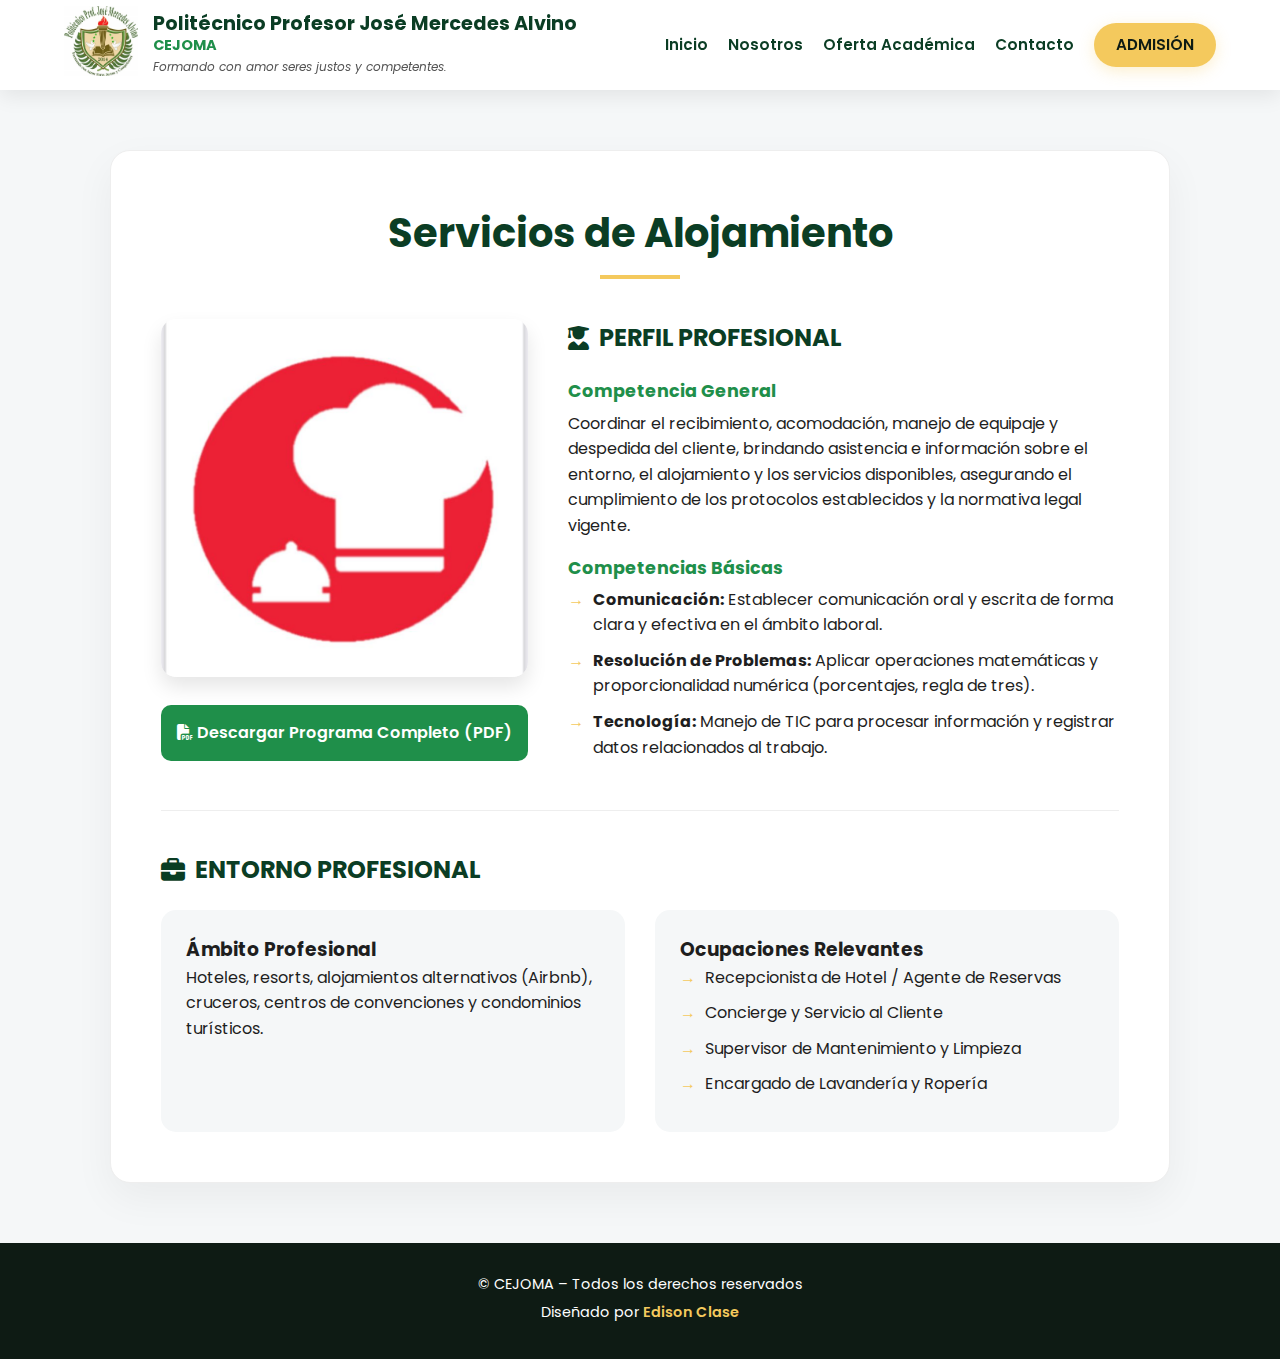
<file: programs/servicios_alojamiento/index.html>
<!DOCTYPE html>
<html lang="es">
<head>
    <meta charset="UTF-8">
    <meta name="viewport" content="width=device-width, initial-scale=1.0">
    <title>Servicios de Alojamiento | CEJOMA</title>
    <meta name="description" content="Perfil profesional y competencias del Bachillerato Técnico en Servicios de Alojamiento en el Politécnico CEJOMA.">
    <link rel="icon" type="image/png" href="../../img/logo-cejoma.png">
    
    <link rel="preconnect" href="https://fonts.googleapis.com">
    <link rel="preconnect" href="https://fonts.gstatic.com" crossorigin>
    <link href="https://fonts.googleapis.com/css2?family=Poppins:wght@300;400;600;700&display=swap" rel="stylesheet">
    <link rel="stylesheet" href="https://cdnjs.cloudflare.com/ajax/libs/font-awesome/6.5.0/css/all.min.css">
    <link rel="stylesheet" href="../../css/global.css">
    <link rel="stylesheet" href="../../programs/styles.css"> </head>
<body>
<header class="encabezado">
  <div class="marca">
    <a href="../../index.html"> 
      <img src="../../img/Logo_cejoma.jpg" alt="Logo de Cejoma">
    </a>
    <div class="marca-texto">
      <h1>Politécnico Profesor José Mercedes Alvino</h1>
      <h2>CEJOMA</h2>
      <p>Formando con amor seres justos y competentes.</p>
    </div>
  </div> 
    <nav id="menu">
      <a href="../index.html">Inicio</a>
      <a href="../nosotros/index.html">Nosotros</a>
      <a href="../oferta_academica/index.html">Oferta Académica</a>
      <a href="../contacto/index.html">Contacto</a>
      <a class="btn-admision" href="#">Admisión</a>
    </nav>
  <div class="menu-toggle" id="btnMenu">☰</div>
</header>

    <main class="contenedor_programa animar_entrada">
        <section class="bloque_programa">
            <header class="header_programa">
                <h1 class="title">Servicios de Alojamiento</h1>
                <div class="linea_decorativa"></div>
            </header>

            <div class="grid_contenido">
                <div class="columna_imagen">
                    <img src="../../img/sa_logo.png" alt="Logo de Servicios de Alojamiento" class="img_principal">
                    <a href="../../documentos_cejoma/2025_06_27_HOYT-03_3-Bachillerato Técnico en Servicios de Alojamiento.pdf" target="_blank" class="btn_pdf">
                        <i class="fa-solid fa-file-pdf"></i> Descargar Programa Completo (PDF)
                    </a>
                </div>

                <div class="columna_texto">
                    <h2 class="subtitle"><i class="fa-solid fa-user-graduate"></i> PERFIL PROFESIONAL</h2>
                    
                    <h3 class="minititle">Competencia General</h3>
                    <p class="texto_descripcion">
                        Coordinar el recibimiento, acomodación, manejo de equipaje y despedida del cliente, brindando asistencia e información sobre el entorno, el alojamiento y los servicios disponibles, asegurando el cumplimiento de los protocolos establecidos y la normativa legal vigente.
                    </p>

                    <h3 class="minititle">Competencias Básicas</h3>
                    <ul class="lista_competencias">
                        <li><strong>Comunicación:</strong> Establecer comunicación oral y escrita de forma clara y efectiva en el ámbito laboral.</li>
                        <li><strong>Resolución de Problemas:</strong> Aplicar operaciones matemáticas y proporcionalidad numérica (porcentajes, regla de tres).</li>
                        <li><strong>Tecnología:</strong> Manejo de TIC para procesar información y registrar datos relacionados al trabajo.</li>
                    </ul>
                </div>
            </div>

            <hr class="separador">

            <section class="entorno_laboral">
                <h2 class="subtitle"><i class="fa-solid fa-briefcase"></i> ENTORNO PROFESIONAL</h2>
                <div class="grid_info">
                    <div class="info_caja">
                        <h3>Ámbito Profesional</h3>
                        <p>Hoteles, resorts, alojamientos alternativos (Airbnb), cruceros, centros de convenciones y condominios turísticos.</p>
                    </div>
                    <div class="info_caja">
                        <h3>Ocupaciones Relevantes</h3>
                        <ul class="lista_puestos">
                            <li>Recepcionista de Hotel / Agente de Reservas</li>
                            <li>Concierge y Servicio al Cliente</li>
                            <li>Supervisor de Mantenimiento y Limpieza</li>
                            <li>Encargado de Lavandería y Ropería</li>
                        </ul>
                    </div>
                </div>
            </section>
        </section>
    </main>

  <footer>
    <p>© CEJOMA – Todos los derechos reservados</p>
    <p>Diseñado por <span>Edison Clase</span></p>
  </footer>

  <script>
    const btnMenu = document.getElementById('btnMenu');
    const menu = document.getElementById('menu');

    btnMenu.addEventListener('click', () => {
    menu.classList.toggle('mostrar');
    });
  </script>

    </body>

</html>
</file>
<file: css/global.css>
/* =========================================
   ESTILOS GLOBALES (HEADER Y FOOTER)
   ========================================= */
:root {
  --verde-base: #1f8f4a;
  --verde-oscuro: #0b3d24;
  --verde-claro: #e6f4ed;
  --dorado: #f4c95d;
  --blanco: #ffffff;
  --oscuro: #0e1b14;
  --texto: #1e1e1e;
  --gris-suave: #f5f7f8;
}

* { margin: 0; padding: 0; box-sizing: border-box; }

body {
  font-family: 'Poppins', sans-serif;
  background: var(--gris-suave);
  color: var(--texto);
  line-height: 1.6;
  overflow-x: hidden; /* Evita scroll horizontal */
}

/* BARRA SUPERIOR */
.barra_principal {
  background: var(--verde-oscuro);
  color: var(--blanco);
  display: flex;
  justify-content: center;
  flex-wrap: wrap;
  gap: 15px;
  padding: 8px 20px;
  font-size: 0.8rem;
}

.barra_principal span {
  display: flex;
  align-items: center;
  white-space: nowrap;
}

.barra_principal i {
  color: var(--dorado);
  margin-right: 6px;
}

/* ENCABEZADO */
.encabezado {
  background: var(--blanco);
  display: flex;
  justify-content: space-between;
  align-items: center;
  padding: 10px 5%;
  box-shadow: 0 6px 20px rgba(0,0,0,.08);
  position: sticky;
  top: 0;
  z-index: 1000;
  height: 90px;
}

.marca {
  display: flex;
  align-items: center;
  gap: 15px;
  text-decoration: none;
}

.marca img {
  height: 70px;
  width: auto;
}

.marca-texto h1 {
  font-size: 1.2rem;
  color: var(--verde-oscuro);
  line-height: 1.1;
  font-weight: 700;
}

.marca-texto h2 {
  font-size: 0.9rem;
  color: var(--verde-base);
}

.marca-texto p {
  font-size: 0.75rem;
  color: #555;
  font-style: italic;
}

/* NAVEGACIÓN ESCRITORIO */
nav {
  display: flex;
  align-items: center;
}

nav a {
  margin-left: 20px;
  text-decoration: none;
  color: var(--verde-oscuro);
  font-weight: 600;
  font-size: 0.95rem;
  transition: 0.3s;
}

nav a:hover {
  color: var(--dorado);
}

.menu-toggle {
  display: none;
  font-size: 1.8rem;
  cursor: pointer;
  color: var(--verde-oscuro);
}

/* BOTÓN DE ADMISIÓN */
.btn-admision {
    background-color: var(--dorado);
    color: var(--oscuro) !important;
    padding: 10px 22px;
    border-radius: 50px;
    box-shadow: 0 4px 15px rgba(244, 201, 93, 0.3);
    text-transform: uppercase;
}

/* FOOTER */
footer {
  background: var(--oscuro);
  color: white;
  text-align: center;
  padding: 30px 20px;
  margin-top: 0;
}

footer p { margin-bottom: 5px; font-size: 0.9rem; }
footer span { color: var(--dorado); font-weight: 600; }

/* RESPONSIVE GLOBAL */
@media (max-width: 992px) {
  .marca-texto h1 { font-size: 1rem; }
  .marca-texto p { display: none; }
}

@media (max-width: 768px) {
  .barra_principal { display: none; }
  
  .encabezado { height: 70px; }
  .marca img { height: 50px; }
  .marca-texto h2 { display: none; }

  .menu-toggle { display: block; }

  nav {
    position: fixed;
    top: 70px;
    left: -100%;
    flex-direction: column;
    background: var(--blanco);
    width: 100%;
    height: calc(100vh - 70px);
    transition: 0.4s ease-in-out;
    padding-top: 40px;
    z-index: 999;
  }

  nav.mostrar { left: 0; }

  nav a {
    margin: 15px 0;
    font-size: 1.2rem;
    width: 80%;
    text-align: center;
    padding: 10px;
  }
  
  nav .btn-admision { margin-left: 0; margin-top: 10px; }
}
</file>
<file: contacto/styles.css>
/* =========================================
   ESTILOS ESPECÍFICOS DE CONTACTO
   ========================================= */
.contacto_pagina {
  padding: 80px 20px;
  max-width: 1200px;
  margin: 0 auto;
}

.contacto_contenedor {
  display: flex;
  gap: 50px;
  align-items: flex-start;
  flex-wrap: wrap;
}

.info_contacto {
  flex: 1;
  min-width: 300px;
}

.titulo_lateral {
  color: var(--verde-oscuro);
  font-size: 2.5rem;
  margin-bottom: 10px;
}

.subtitulo_contacto {
  color: #666;
  margin-bottom: 40px;
}

.metodos_contacto {
  display: flex;
  flex-direction: column;
  gap: 25px;
  margin-bottom: 40px;
}

.item_contacto {
  display: flex;
  align-items: center;
  gap: 20px;
}

.item_contacto i {
  font-size: 1.5rem;
  color: var(--verde-base);
  background: var(--verde-claro);
  width: 55px;
  height: 55px;
  display: flex;
  align-items: center;
  justify-content: center;
  border-radius: 12px;
}

.item_contacto span {
  display: block;
  font-weight: bold;
  color: var(--verde-oscuro);
  font-size: 1rem;
}

.item_contacto p { color: #444; }

/* --- CONTACTO --- */
.contacto { padding: 60px 5%; text-align: center; }
.redes { display: flex; justify-content: center; gap: 20px; flex-wrap: wrap; }
.redes a {
  width: 60px; height: 60px;
  background: white;
  border-radius: 50%;
  display: flex; align-items: center; justify-content: center;
  font-size: 1.5rem; color: var(--verde-base);
  box-shadow: 0 4px 10px rgba(0,0,0,0.1);
  transition: 0.3s;
}
.redes a:hover { background: var(--dorado); color: white; transform: translateY(-5px); }

/* =========================================
   CONTENEDOR DEL MAPA (CON RELIEVE)
   ========================================= */
.mapa_contenedor {
  flex: 1.2;
  min-width: 350px;
}

.caja_mapa_relieve {
  background: white;
  padding: 15px;
  border-radius: 20px;
  box-shadow: 0 12px 30px rgba(0,0,0,0.15);
  overflow: hidden;
  transition: transform 0.4s ease;
}

.caja_mapa_relieve:hover {
  transform: translateY(-5px);
}

.caja_mapa_relieve iframe { border-radius: 10px; }

.boton_mapa { padding: 20px; text-align: center; }

.boton_mapa a {
  display: inline-block;
  background: var(--verde-oscuro);
  color: var(--dorado);
  padding: 12px 25px;
  text-decoration: none;
  border-radius: 50px;
  font-weight: bold;
  transition: 0.3s;
}

.boton_mapa a:hover {
  background: var(--verde-base);
  color: white;
  box-shadow: 0 5px 15px rgba(31, 143, 74, 0.3);
}
</file>
<file: nosotros/styles.css>
/* MENÚ DE ACCESOS RÁPIDOS */
.accesos_rapidos {
    background: var(--gris-suave);
    display: flex;
    justify-content: center;
    gap: 20px;
    padding: 20px;
    margin-top: 20px;
}

.accesos_rapidos a {
    text-decoration: none;
    background: var(--verde-claro);
    color: var(--verde-oscuro);
    padding: 10px 20px;
    border-radius: 50px;
    font-weight: 600;
    font-size: 0.9rem;
    transition: 0.3s;
    border: 1px solid var(--verde-base);
}

.accesos_rapidos a:hover {
    background: var(--verde-base);
    color: white;
    transform: translateY(-3px);
}

/* =========================================
   SECCIÓN: NOSOTROS / BIO (Relieve Unificado)
   ========================================= */
.nosotros_seccion {
  padding: 40px 20px 80px 20px;
  display: flex;
  justify-content: center;
}

.filo_contenedor { max-width: 950px; width: 100%; }

.filo_caja_relieve {
  background: var(--blanco);
  padding: 60px;
  border-radius: 20px;
  box-shadow: 0 20px 50px rgba(0,0,0,0.08);
  border: 1px solid rgba(0,0,0,0.04);
  transition: all 0.4s ease;
}

.filo_caja_relieve:hover {
  transform: translateY(-5px);
  box-shadow: 0 30px 60px rgba(31, 143, 74, 0.12);
}

.logo_institucion_grande {
  width: 180px;
  display: block;
  margin: 0 auto 50px auto;
}

/* ESTILOS DE LA BIO */
.bio_header {
    display: flex;
    flex-direction: column;
    align-items: center;
    text-align: center;
    margin-bottom: 30px;
}

.foto_biografia {
    width: 220px;
    height: 220px;
    object-fit: cover;
    border-radius: 50%; /* Borde Redondo */
    border: 6px solid var(--verde-base); /* Borde Verde Institucional */
    margin-bottom: 25px;
    box-shadow: 0 10px 20px rgba(0,0,0,0.1);
}

.bloque_texto h3 {
  color: var(--verde-oscuro);
  font-size: 1.6rem;
  margin-bottom: 15px;
  border-left: 5px solid var(--dorado);
  padding-left: 20px;
}

.bloque_texto p {
  color: #444;
  font-size: 1.05rem;
  line-height: 1.8;
  text-align: justify;
  margin-bottom: 20px;
}

/* Lista de Valores */
.lista_valores {
  list-style: none;
  display: grid;
  grid-template-columns: repeat(2, 1fr);
  gap: 15px;
}

.lista_valores li {
  font-weight: 600;
  color: var(--verde-base);
  display: flex;
  align-items: center;
}

.lista_valores li::before {
  content: "✔";
  margin-right: 12px;
  color: var(--dorado);
}

/* --- CONTACTO --- */
.contacto { padding: 60px 5%; text-align: center; }
.redes { display: flex; justify-content: center; gap: 20px; flex-wrap: wrap; }
.redes a {
  width: 60px; height: 60px;
  background: white;
  border-radius: 50%;
  display: flex; align-items: center; justify-content: center;
  font-size: 1.5rem; color: var(--verde-base);
  box-shadow: 0 4px 10px rgba(0,0,0,0.1);
  transition: 0.3s;
}
.redes a:hover { background: var(--dorado); color: white; transform: translateY(-5px); }


@media (max-width: 600px) {
  .accesos_rapidos {
    flex-wrap: wrap;
    gap: 10px;
  }

  .accesos_rapidos a {
    font-size: 0.8rem;
    padding: 8px 14px;
  }
}

@media (max-width: 600px) {

  .filo_caja_relieve {
    padding: 25px;
  }

  .logo_institucion_grande {
    width: 120px;
    margin-bottom: 30px;
  }

  .bloque_texto h3 {
    font-size: 1.3rem;
    padding-left: 12px;
  }

  .bloque_texto p {
    font-size: 0.95rem;
  }

  .lista_valores {
    grid-template-columns: 1fr; /* una sola columna en móvil */
  }

}
</file>
<file: oferta_academica/styles.css>
/* =========================================
   SECCIÓN: OFERTA ACADÉMICA (Limpio y Moderno)
   ========================================= */
.oferta_academica {
  padding: 60px 20px;
  max-width: 1300px;
  margin: 0 auto;
  text-align: center;
}

.of_aca_titulo {
  font-size: 2.5rem;
  color: var(--verde-oscuro);
  margin-bottom: 50px;
  position: relative;
  display: inline-block;
}

.of_aca_titulo::after {
  content: "";
  width: 60px;
  height: 4px;
  background: var(--dorado);
  position: absolute;
  bottom: -10px;
  left: 50%;
  transform: translateX(-50%);
}

.contenedor_ofertas {
  display: grid;
  /* Responsivo automático: columnas de min 300px hasta 1fr */
  grid-template-columns: repeat(auto-fit, minmax(320px, 1fr));
  gap: 30px;
  justify-items: center;
}

.oferta_caja {
  position: relative;
  width: 100%;
  max-width: 400px;
  height: 400px;
  border-radius: 15px;
  overflow: hidden;
  display: block; /* Para que el enlace ocupe toda la caja */
  text-decoration: none;
  /* Relieve inicial */
  box-shadow: 0 10px 20px rgba(0,0,0,0.1);
  transition: transform 0.3s ease, box-shadow 0.3s ease;
  background: var(--oscuro);
}

/* Efecto de elevación al pasar el mouse */
.oferta_caja:hover {
  transform: translateY(-10px);
  box-shadow: 0 15px 35px rgba(0,0,0,0.25);
}

.img_clases {
  width: 100%;
  height: 100%;
  object-fit: cover;
  transition: transform 0.5s ease;
}

.oferta_caja:hover .img_clases {
  transform: scale(1.1); /* Zoom suave a la imagen */
}

/* Capa de texto y gradiente (SIEMPRE VISIBLE) */
.capa_texto {
  position: absolute;
  bottom: 0;
  left: 0;
  width: 100%;
  height: 60%; /* Gradiente que cubre más de la mitad */
  background: linear-gradient(to top, rgba(11, 61, 36, 0.95) 10%, transparent);
  display: flex;
  flex-direction: column;
  justify-content: flex-end;
  padding: 30px;
  text-align: left;
  z-index: 2;
}

.capa_texto h3 {
  color: var(--blanco);
  font-size: 1.4rem;
  margin-bottom: 10px;
  line-height: 1.2;
}

.btn_falso {
  color: var(--dorado);
  font-weight: 600;
  font-size: 0.9rem;
  text-transform: uppercase;
  letter-spacing: 1px;
  display: flex;
  align-items: center;
  gap: 8px;
  transition: gap 0.3s;
}

/* --- CONTACTO --- */
.contacto { padding: 60px 5%; text-align: center; }
.redes { display: flex; justify-content: center; gap: 20px; flex-wrap: wrap; }
.redes a {
  width: 60px; height: 60px;
  background: white;
  border-radius: 50%;
  display: flex; align-items: center; justify-content: center;
  font-size: 1.5rem; color: var(--verde-base);
  box-shadow: 0 4px 10px rgba(0,0,0,0.1);
  transition: 0.3s;
}
.redes a:hover { background: var(--dorado); color: white; transform: translateY(-5px); }

.oferta_caja:hover .btn_falso {
  gap: 15px; /* La flechita se mueve al hacer hover */
}

/* Ajustes para Tablets y Laptops pequeñas */
@media (max-width: 1024px) {
  .oferta_caja {
    height: 350px;
  }
}

/* Ajustes para Móviles */
@media (max-width: 480px) {
  .of_aca_titulo {
    font-size: 1.8rem;
  }
  .oferta_caja {
    height: 320px;
  }
}
</file>
<file: tu_cejoma/styles.css>
/* =========================================
   ESTILOS ESPECÍFICOS DEL LOGIN (MAIN)
   ========================================= */

main {
    min-height: calc(100vh - 250px); /* Asegura que el footer no suba demasiado */
    display: flex;
    justify-content: center;
    align-items: center;
    padding: 40px 20px;
}

.login-container {
    background: var(--blanco);
    width: 100%;
    max-width: 420px;
    padding: 40px;
    border-radius: 15px;
    box-shadow: 0 10px 30px rgba(0, 0, 0, 0.1);
    border-top: 5px solid var(--verde-base); /* Detalle institucional */
}

.form_estudiantes {
    display: flex;
    flex-direction: column;
    align-items: center;
}

.form_logo {
    height: 90px;
    margin-bottom: 15px;
}

.form_estudiantes h3 {
    color: var(--verde-oscuro);
    font-size: 1.5rem;
    margin-bottom: 25px;
    font-weight: 700;
}

/* GRUPOS DE ENTRADA */
.input-group {
    width: 100%;
    margin-bottom: 20px;
    display: flex;
    flex-direction: column;
}

.input-group label {
    font-size: 0.9rem;
    font-weight: 600;
    color: var(--verde-oscuro);
    margin-bottom: 8px;
}

.form_est-input {
    width: 100%;
    padding: 12px 15px;
    border: 2px solid #e1e1e1;
    border-radius: 8px;
    font-family: inherit;
    font-size: 1rem;
    transition: 0.3s;
}

.form_est-input:focus {
    outline: none;
    border-color: var(--verde-base);
    box-shadow: 0 0 8px rgba(31, 143, 74, 0.2);
}

/* OLVIDO SU CONTRASEÑA */
.form-footer {
    width: 100%;
    text-align: right;
    margin-top: -10px;
    margin-bottom: 25px;
}

.link-olvido {
    font-size: 0.85rem;
    color: #666;
    text-decoration: none;
    transition: 0.3s;
}

.link-olvido:hover {
    color: var(--verde-base);
    text-decoration: underline;
}

/* BOTÓN DE ENTRADA */
.btn-enviar {
    width: 100%;
    padding: 14px;
    background: var(--verde-base);
    color: var(--blanco);
    border: none;
    border-radius: 8px;
    font-size: 1rem;
    font-weight: 700;
    cursor: pointer;
    transition: 0.3s;
    text-transform: uppercase;
    letter-spacing: 1px;
}

.btn-enviar:hover {
    background: var(--verde-oscuro);
    transform: translateY(-2px);
    box-shadow: 0 5px 15px rgba(0, 0, 0, 0.2);
}

/* RESPONSIVO */
@media (max-width: 480px) {
    .login-container {
        padding: 30px 20px;
    }
    
    .marca-texto h1 {
        font-size: 1.2rem;
    }
}
</file>
<file: programs/styles.css>
/* CONTENEDOR PRINCIPAL */
.contenedor_programa {
    max-width: 1100px;
    margin: 40px auto;
    padding: 20px;
}

.bloque_programa {
    background: var(--blanco);
    padding: 50px;
    border-radius: 20px;
    box-shadow: 0 15px 40px rgba(0,0,0,0.05);
    border: 1px solid #eee;
}

/* TITULOS */
.header_programa {
    text-align: center;
    margin-bottom: 40px;
}

.title {
    color: var(--verde-oscuro);
    font-size: 2.5rem;
    margin-bottom: 10px;
}

.linea_decorativa {
    width: 80px;
    height: 4px;
    background: var(--dorado);
    margin: 0 auto;
}

/* GRID DE CONTENIDO */
.grid_contenido {
    display: grid;
    grid-template-columns: 1fr 1.5fr;
    gap: 40px;
    margin-bottom: 40px;
}

.img_principal {
    width: 100%;
    border-radius: 15px;
    box-shadow: 0 10px 20px rgba(0,0,0,0.1);
    margin-bottom: 20px;
}

/* BOTÓN PDF */
.btn_pdf {
    display: block;
    background: var(--verde-base);
    color: white;
    text-align: center;
    padding: 15px;
    border-radius: 10px;
    text-decoration: none;
    font-weight: 600;
    transition: 0.3s;
}

.btn_pdf:hover {
    background: var(--verde-oscuro);
    transform: translateY(-3px);
}

/* TEXTOS Y LISTAS */
.subtitle {
    color: var(--verde-oscuro);
    font-size: 1.5rem;
    margin-bottom: 20px;
    display: flex;
    align-items: center;
    gap: 10px;
}

.minititle {
    color: var(--verde-base);
    margin: 15px 0 5px 0;
    font-size: 1.1rem;
}

.lista_competencias, .lista_puestos {
    list-style: none;
    padding-left: 0;
}

.lista_competencias li, .lista_puestos li {
    margin-bottom: 10px;
    padding-left: 25px;
    position: relative;
}

.lista_competencias li::before, .lista_puestos li::before {
    content: "→";
    position: absolute;
    left: 0;
    color: var(--dorado);
    font-weight: bold;
}

/* SECCIÓN INFERIOR */
.separador {
    border: 0;
    border-top: 1px solid #eee;
    margin: 40px 0;
}

.grid_info {
    display: grid;
    grid-template-columns: 1fr 1fr;
    gap: 30px;
}

.info_caja {
    background: var(--gris-suave);
    padding: 25px;
    border-radius: 15px;
}

/* RESPONSIVE */
@media (max-width: 850px) {
    .grid_contenido, .grid_info {
        grid-template-columns: 1fr;
    }
    .bloque_programa {
        padding: 30px 20px;
    }
}
</file>
